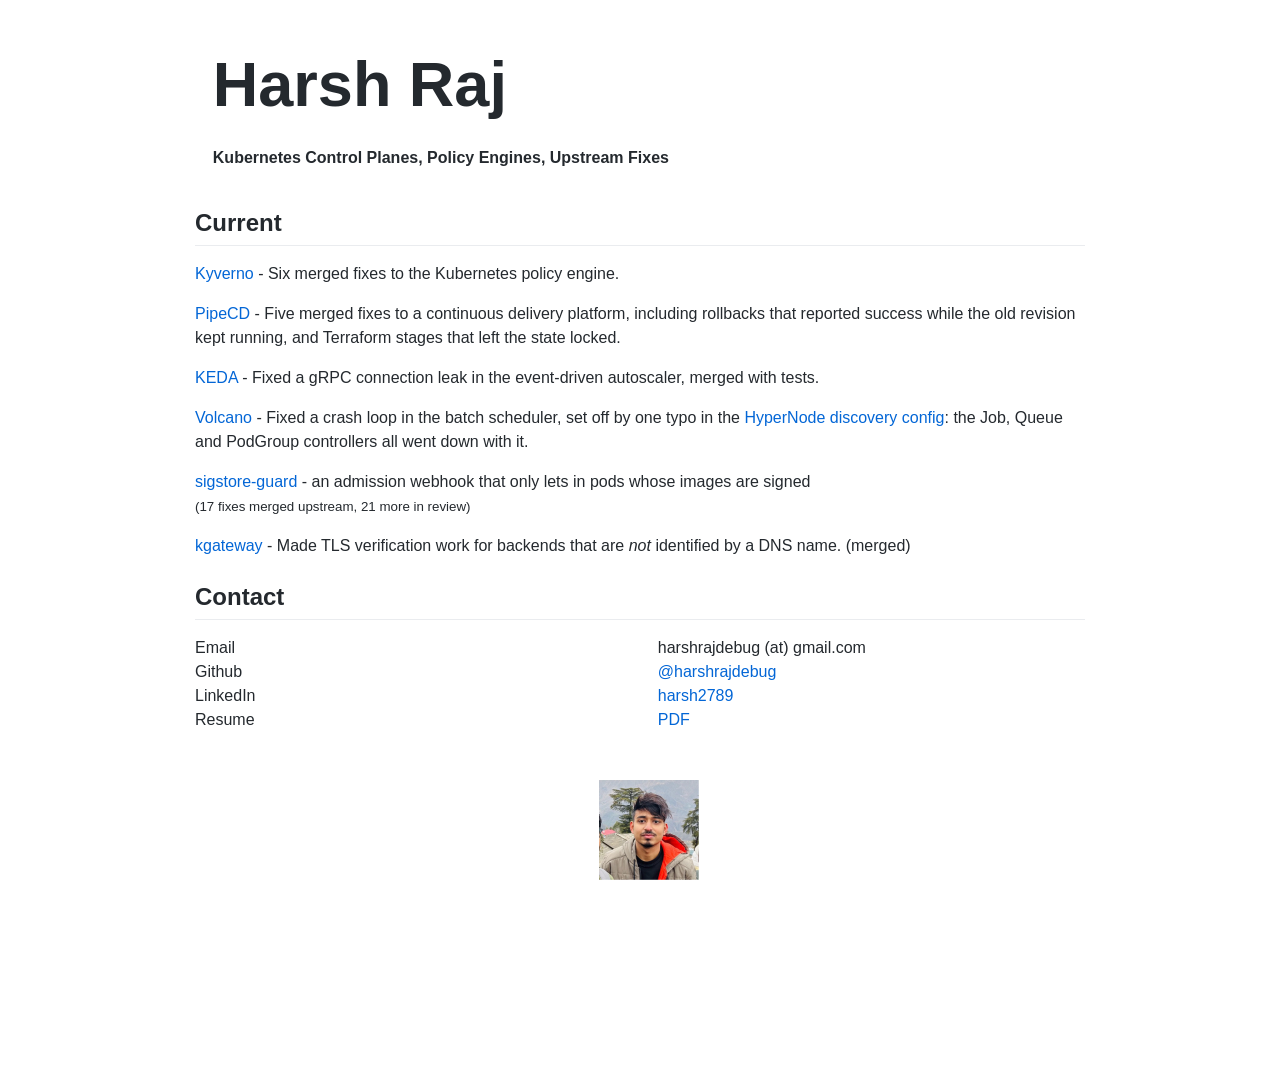
<file: index.html>
<!doctype html>
<html>
  <head>
    <meta charset="utf-8">
    <meta name="viewport" content="initial-scale=1">
    <link rel="stylesheet" href="element.css">
    <title>Harsh Raj</title>
    <meta name="description" content="Harsh Raj works on Kubernetes control planes: controllers, schedulers, admission and policy engines, and fixes them upstream.">
    <link rel="canonical" href="https://harshrajdebug.in/">
  </head>
  <body>
    <header>
      <g-row>
        <g-col>
          <h1>Harsh Raj</h1>
          <h4>Kubernetes Control Planes, Policy Engines, Upstream Fixes</h4>
        </g-col>
      </g-row>
    </header>


    <h2>Current</h2>

    <p>
      <a href="https://github.com/kyverno/kyverno/pulls?q=is%3Apr+author%3Aharshrajdebug+is%3Amerged">Kyverno</a> - Six merged fixes to the Kubernetes policy engine.
    </p>

    <p>
      <a href="https://github.com/pipe-cd/pipecd/pulls?q=is%3Apr+author%3Aharshrajdebug+is%3Amerged">PipeCD</a> - Five merged fixes to a continuous delivery platform, including rollbacks that reported success while the old revision kept running, and Terraform stages that left the state locked.
    </p>

    <p>
      <a href="https://github.com/kedacore/keda/pull/8193">KEDA</a> - Fixed a gRPC connection leak in the event-driven autoscaler, merged with tests.
    </p>

    <p>
      <a href="https://github.com/volcano-sh/volcano/pull/6057">Volcano</a> - Fixed a crash loop in the batch scheduler, set off by one typo in the <a href="https://github.com/volcano-sh/volcano/issues/6049">HyperNode discovery config</a>: the Job, Queue and PodGroup controllers all went down with it.
    </p>

    <p>
      <a href="https://github.com/harshrajdebug/sigstore-guard">sigstore-guard</a> - an admission webhook that only lets in pods whose images are signed
      <br><small>(17 fixes merged upstream, 21 more in review)</small>
    </p>

    <p>
      <a href="https://github.com/kgateway-dev/kgateway/pull/14760">kgateway</a> - Made TLS verification work for backends that are <em>not</em> identified by a DNS name. (merged)
    </p>

    <h2>Contact</h2>

    <g-row>
      <g-col>
        Email
      </g-col>
      <g-col>
        harshrajdebug (at) gmail.com
      </g-col>
    </g-row>

    <g-row>
      <g-col>
        Github
      </g-col>
      <g-col>
        <a href="https://github.com/harshrajdebug">@harshrajdebug</a>
      </g-col>
    </g-row>

    <g-row>
      <g-col>
        LinkedIn
      </g-col>
      <g-col>
        <a href="https://www.linkedin.com/in/harsh2789">harsh2789</a>
      </g-col>
    </g-row>

    <g-row>
      <g-col>
        Resume
      </g-col>
      <g-col>
        <a href="harsh-raj-resume.pdf">PDF</a>
      </g-col>
    </g-row>

    <g-row>
      <g-col>
        <br><br>
        <center><a href="me.jpg"><img src="me.jpg" style="width: 100px"></a></center>
      </g-col>
    </g-row>
  </body>
</html>
</file>
<file: element.css>
/* Element CSS by Kyle Drake, MIT License, https://elementcss.neocities.org */
html {
  text-size-adjust: 100%;
  color: #24292e;
  font-family: Helvetica, Arial, sans-serif;
  font-size: 16px;
  line-height: 1.5;
  word-wrap: break-word;
}

a {
  background-color: transparent;
  text-decoration-skip: objects;
}

a:active,
a:hover {
  outline-width: 0;
}

strong {
  font-weight: inherit;
}

strong {
  font-weight: bolder;
}

h1 {
  font-size: 2em;
  margin: 0.67em 0;
}

img {
  border-style: none;
}

svg:not(:root) {
  overflow: hidden;
}

code,
kbd,
xmp {
  font-family: monospace;
  font-size: 1em;
}

hr {
  box-sizing: content-box;
  height: 0;
  overflow: visible;
}

input {
  font: inherit;
  margin: 0;
}

input {
  overflow: visible;
}

[type="checkbox"] {
  box-sizing: border-box;
  padding: 0;
}

* {
  box-sizing: border-box;
}

input {
  font-family: inherit;
  font-size: inherit;
  line-height: inherit;
}

a {
  color: #0366d6;
  text-decoration: none;
}

a:hover {
  text-decoration: underline;
}

strong {
  font-weight: 600;
}

hr {
  height: 0;
  margin: 15px 0;
  overflow: hidden;
  background: transparent;
  border: 0;
  border-bottom: 1px solid #dfe2e5;
}

hr::before {
  display: table;
  content: "";
}

hr::after {
  display: table;
  clear: both;
  content: "";
}



td,
th {
  padding: 0;
}

h1,
h2,
h3,
h4,
h5,
h6 {
  margin-top: 24px;
  margin-bottom: 16px;
  font-weight: 600;
  line-height: 1.25;
}

h1 {
  padding-bottom: 0.3em;
  font-size: 2em;
  border-bottom: 1px solid #eaecef;
}

h2 {
  padding-bottom: 0.3em;
  font-size: 1.5em;
  border-bottom: 1px solid #eaecef;
}

h3 {
  font-size: 1.25em;
}

h4 {
  font-size: 1em;
}

h5 {
  font-size: 0.875em;
}

h6 {
  font-size: 0.85em;
  color: #6a737d;
}

p {
  margin-top: 0;
  margin-bottom: 10px;
}

blockquote {
  margin: 0;
}

ul,
ol {
  padding-left: 0;
  margin-top: 0;
  margin-bottom: 0;
}

ol ol,
ul ol {
  list-style-type: lower-roman;
}

ul ul ol,
ul ol ol,
ol ul ol,
ol ol ol {
  list-style-type: lower-alpha;
}

dd {
  margin-left: 0;
}

code, xmp {
  font-family: monospace;
  font-size: 12px;
}

.repo-config-option:not(:checked) ~ .time-remaining {
  display: none;
}

.pl-0 {
  padding-left: 0 !important;
}

.pl-1 {
  padding-left: 4px !important;
}

.pl-2 {
  padding-left: 8px !important;
}

.pl-3 {
  padding-left: 16px !important;
}

.pl-4 {
  padding-left: 24px !important;
}

.pl-5 {
  padding-left: 32px !important;
}

.pl-6 {
  padding-left: 40px !important;
}

.element::before {
  display: table;
  content: "";
}

.element::after {
  display: table;
  clear: both;
  content: "";
}

.element>*:first-child {
  margin-top: 0 !important;
}

.element>*:last-child {
  margin-bottom: 0 !important;
}

a:not([href]) {
  color: inherit;
  text-decoration: none;
}

p,
blockquote,
ul,
ol,
dl,
table {
  margin-top: 0;
  margin-bottom: 16px;
}

hr {
  height: 0.25em;
  padding: 0;
  margin: 24px 0;
  background-color: #e1e4e8;
  border: 0;
}

blockquote {
  padding: 0 1em;
  color: #6a737d;
  border-left: 0.25em solid #dfe2e5;
}

blockquote>:first-child {
  margin-top: 0;
}

blockquote>:last-child {
  margin-bottom: 0;
}

kbd {
  display: inline-block;
  padding: 3px 5px;
  font-size: 11px;
  line-height: 10px;
  color: #444d56;
  vertical-align: middle;
  background-color: #fafbfc;
  border: solid 1px #c6cbd1;
  border-bottom-color: #959da5;
  border-radius: 3px;
  box-shadow: inset 0 -1px 0 #959da5;
}

ul,
ol {
  padding-left: 2em;
}

ul ul,
ul ol,
ol ol,
ol ul {
  margin-top: 0;
  margin-bottom: 0;
}

li>p {
  margin-top: 16px;
}

dl {
  padding: 0;
}

dl dt {
  padding: 0;
  margin-top: 16px;
  font-size: 1em;
  font-style: italic;
  font-weight: 600;
}

dl dd {
  padding: 0 16px;
  margin-bottom: 16px;
}

table {
  border-spacing: 0;
  border-collapse: collapse;
  width: 100%;
  overflow: auto;

  margin-left:auto;
  margin-right:auto;
}

table th {
  font-weight: 600;
}

table th,
table td {
  padding: 6px 13px;
  border: 1px solid #dfe2e5;
}

table tr {
  background-color: #fff;
  border-top: 1px solid #c6cbd1;
}

table tr:nth-child(2n) {
  background-color: #f6f8fa;
}

img {
  max-width: 100%;
  box-sizing: content-box;
}

code, xmp {
  padding: 0;
  padding-top: 0.2em;
  padding-bottom: 0.2em;
  margin: 0;
  font-size: 85%;
  background-color: rgba(27,31,35,0.05);
  border-radius: 3px;
}

code::before,
code::after {
  letter-spacing: -0.2em;
  content: "\00a0";
}

.full-commit .btn-outline:not(:disabled):hover {
  color: #005cc5;
  border-color: #005cc5;
}

kbd {
  display: inline-block;
  padding: 3px 5px;
  font: 11px monospace;
  line-height: 10px;
  color: #444d56;
  vertical-align: middle;
  background-color: #fcfcfc;
  border: solid 1px #c6cbd1;
  border-bottom-color: #959da5;
  border-radius: 3px;
  box-shadow: inset 0 -1px 0 #959da5;
}

:checked+.radio-label {
  position: relative;
  z-index: 1;
  border-color: #0366d6;
}

.task-list-item {
  list-style-type: none;
}

.task-list-item+.task-list-item {
  margin-top: 3px;
}

.task-list-item input {
  margin: 0 0.2em 0.25em -1.6em;
  vertical-align: middle;
}

hr {
  border-bottom-color: #eee;
}

body {
  box-sizing: border-box;
  min-width: 200px;
  max-width: 980px;
  margin: 0 auto;
  padding: 45px;
  position: relative;
  padding-bottom: 200px;
}

body:last-child {
  margin-bottom: 50px;
}

header {
  margin-bottom: 1.0em;
}

header h1 {
  margin: 0px;
  padding: 0px;
  /* font-size: 3em; */
  font-size: 7vmin;
  border-bottom: none;
}

code, xmp {
  margin-bottom: 20px;
  padding-left: 20px;
  white-space: pre;
  display: block;
  color: #FFFFFF;
  background: #000000;
  word-wrap: break-word;
  overflow: auto;
}

g-row {
  display: block
}
g-col {
  display: inline
}

@media (min-width: 50em) {
  g-row {
    width: 100%;
    display: table;
    table-layout: fixed;
  }
  g-col {
    display: table-cell;
    padding-right: 2%;
  }
  g-col:last-child {
    padding-left: 2%;
    padding-right: 0;
  }
}

label {
  display: block;
  margin-bottom: 3px;
}

label>input[type=checkbox] {
  margin-top: 10px;
  margin-bottom: 15px;
}

label>input[type=radio] {
  margin-top: 10px;
  margin-bottom: 10px;
}

input:not([type]), input[type=password], input[type=email], input[type=url], input[type=date], input[type=month], input[type=time], input[type=datetime], input[type=datetime-local], input[type=week], input[type=tel], input[type=color], input[type=number], input[type=search], input[type=text], select, textarea {
  display: block;
  margin-bottom: 10px;
  padding: .3em;
  display: inline-block;
  border: 1px solid #ccc;
  box-shadow: inset 0 1px 3px #ddd;
  border-radius: 4px;
  vertical-align: middle;
  box-sizing: border-box;
}

input:not([type]):focus, input[type=password]:focus, input[type=email]:focus, input[type=url]:focus, input[type=date]:focus, input[type=month]:focus, input[type=time]:focus, input[type=datetime]:focus, input[type=datetime-local]:focus, input[type=week]:focus, input[type=tel]:focus, input[type=color]:focus, input[type=number]:focus, input[type=search]:focus, input[type=text]:focus, select:focus, textarea:focus {
  outline: 0;
  border-color: #129FEA;
}

select {
  display: block;
  margin-bottom: 10px;
  height: 2.25em;
  border: 1px solid #ccc;
  background-color: #fff;
}

button {
  background-color: #0078e7;
  color: #fff;
  margin-top: 10px;
  margin-bottom: 15px;
  padding: .5em 1em;
  text-decoration: none;
  border-radius: 2px;
  border: transparent;
}

footer {
  color: #636c72!important;
  position: absolute;
  right: 0;
  bottom: 0;
  left: 0;
  padding-top: 1rem;
  background-color: #efefef;
  text-align: center;
}

html {
  height: 100%;
  box-sizing: border-box;
}

p>code {
    padding: 0;
    margin: 0;
    font-size: 85%;
    border-radius: 3px;
    display: inline-block;
    background-color: grey;
    word-break: keep-all;
    vertical-align: middle;
}

@viewport {
  zoom: 1.0;
  width: extend-to-zoom;
}
</file>
